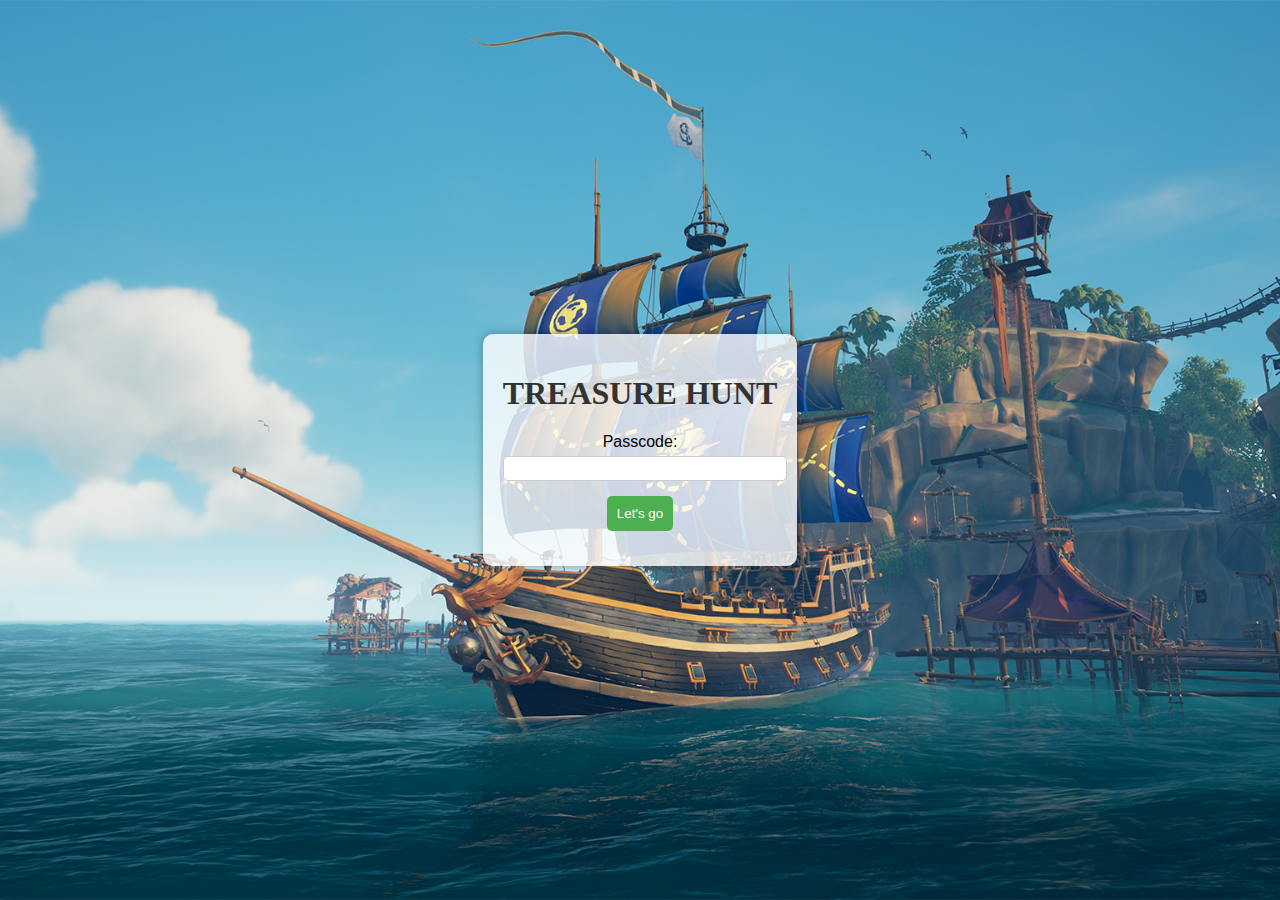
<file: index.html>
<!DOCTYPE html>
<html lang="en">
<head>
    <meta charset="UTF-8">
    <meta name="viewport" content="width=device-width, initial-scale=1.0">
    <title>Login Page</title>
    <link rel="stylesheet" href="index.css">
    <script>
        function myFunction() {
          // Get the value of the input field with id="numb"
          let x = document.getElementById("password").value;
          document.getElementById("passwordError").innerText = "";
          if (x=="051249") 
          {
            window.location.href="riddle.html";
          } 
          else 
          {
            document.getElementById("passwordError").innerText="opps! invalid passcode."; 
          }
        }
    </script>
</head>
<body style="background-image: url(thf5.png);">
    <div class="login-container">
        <h1 style="font-family:verdana;">TREASURE HUNT</h1>
        <div class="form-group">
                <label for="password">Passcode:</label>
                <input type="number" id="password" name="password" required>
                <div id="passwordError" style="color: red;"></div>
  
            </div>
            <div class="form-group">
                <button type="submit" onclick="myFunction()">Let's go </button>
            </div>
        </form>
    </div>

</body>
</html>
</file>
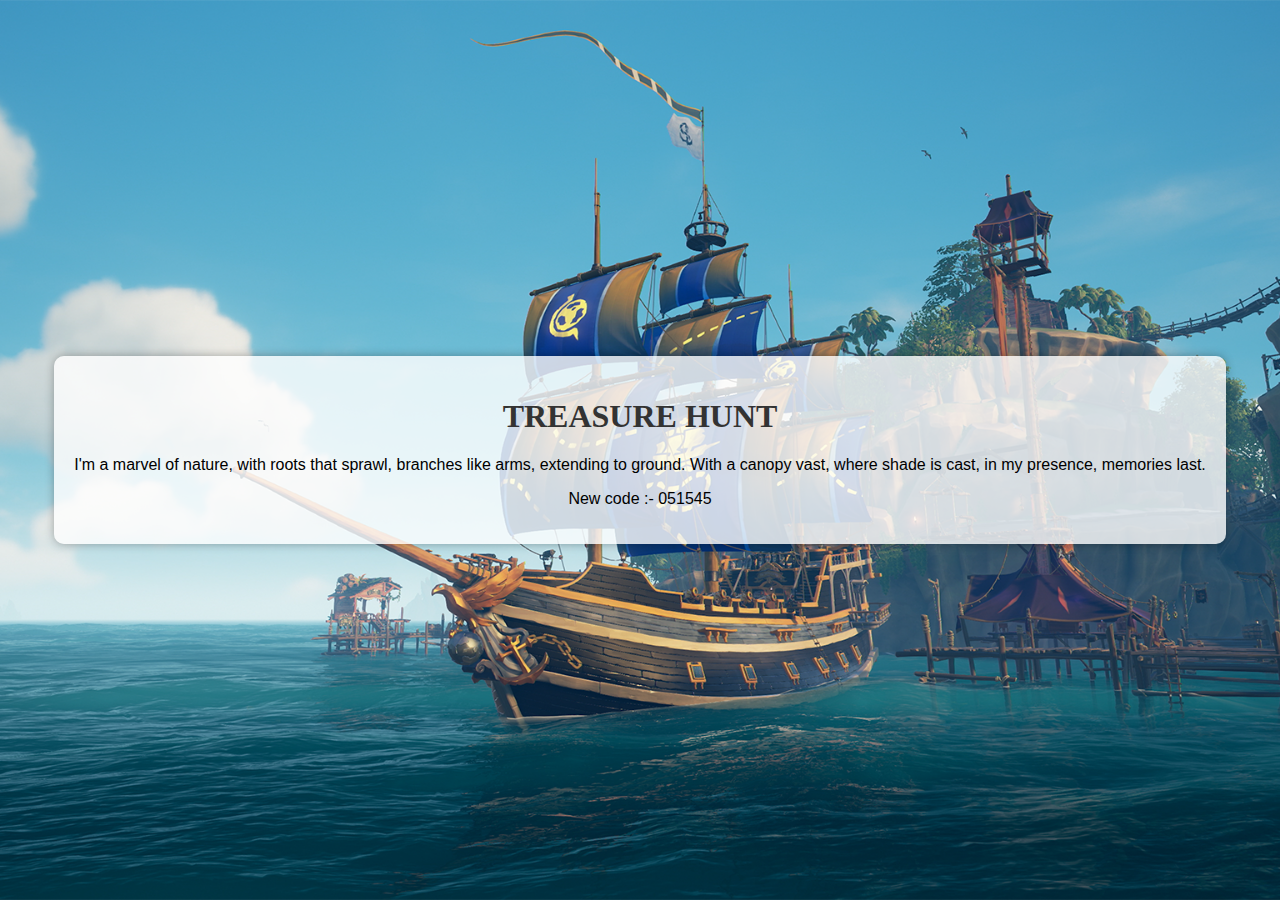
<file: riddle.html>
<!DOCTYPE html>
<html lang="en">
<head>
    <meta charset="UTF-8">
    <meta name="viewport" content="width=device-width, initial-scale=1.0">
    <title>riddle</title>
    <link rel="stylesheet" href="riddle.css">
</head>
<body>
    <div class="login-container">
        <h1 style="font-family:verdana;">TREASURE HUNT</h1>
        <div class="form-group">
            <p>I'm a marvel of nature, with roots that sprawl, branches like arms, extending to ground. With a canopy vast, where shade is cast, in my presence, memories last. </p>
            <p></p>
            <p>New code :- 051545</p>
        </div>
    </div>
</body>
</html>
</file>
<file: index.css>
body {
    margin: 0;
    padding: 0;
    font-family: Arial, sans-serif;
    background-size: cover;
    background-position: center;
    height: 100vh;
    display: flex;
    justify-content: center;
    align-items: center;
}

.login-container {
    background: rgba(255, 255, 255, 0.8);
    padding: 20px;
    border-radius: 10px;
    box-shadow: 0 0 10px rgba(0, 0, 0, 0.3);
    text-align: center;
}

.login-container h1 {
    color: #333;
}

.login-form {
    display: flex;
    flex-direction: column;
    margin-top: 20px;
}

.form-group {
    margin-bottom: 15px;
}

.form-group label {
    display: block;
    margin-bottom: 5px;
}

.form-group input {
    width: 100%;
    padding: 4px;
    border: 1px solid #ccc;
    border-radius: 5px;
}

.form-group button {
    background-color: #4caf50;
    color: #fff;
    padding: 10px;
    border: none;
    border-radius: 5px;
    cursor: pointer;
}
</file>
<file: riddle.css>
.login-container {
    background: rgba(255, 255, 255, 0.8);
    padding: 20px;
    border-radius: 10px;
    box-shadow: 0 0 10px rgba(0, 0, 0, 0.3);
    text-align: center;
}

body {
    margin: 0;
    padding: 0;
    font-family: Arial, sans-serif;
    background-image: url('thf5.png'); 
    background-size: cover;
    background-position: center;
    height: 100vh;
    display: flex;
    justify-content: center;
    align-items: center;
}

.login-container h1 {
    color: #333;
}

#riddle {
    color: rgba(13, 9, 6, 0.71);
}

.para {
    align-items: center;
}
</file>
